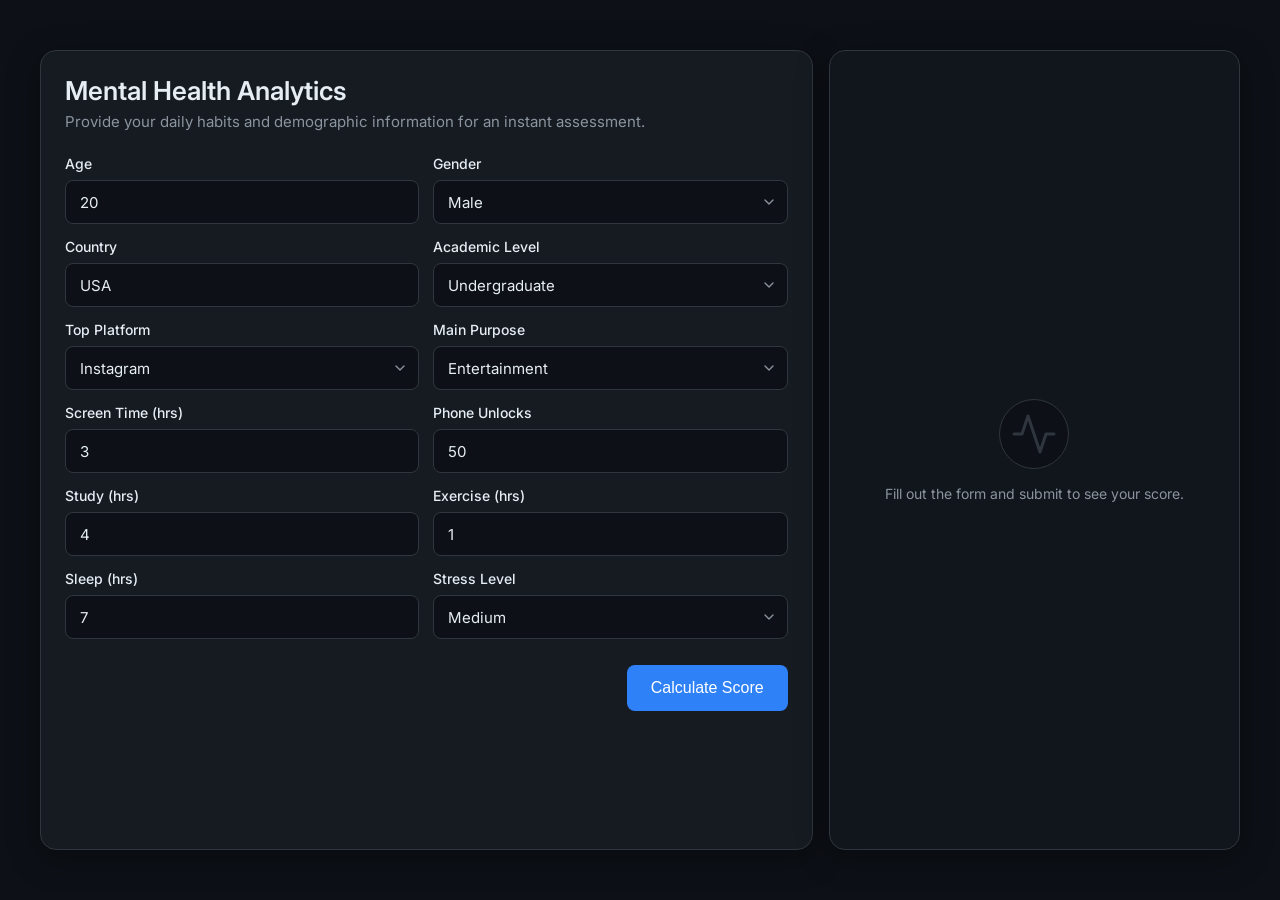
<file: index.html>
<!DOCTYPE html>
<html lang="en">
<head>
  <meta charset="UTF-8">
  <meta name="viewport" content="width=device-width, initial-scale=1.0">
  <title>Mental Health Score</title>
  <link rel="icon" type="image/png" href="favicon.png">
  <link rel="stylesheet" href="style.css">
</head>
<body>
  <div class="layout">
    <div class="card form-container">
      <div class="header">
        <h1>Mental Health Analytics</h1>
        <p>Provide your daily habits and demographic information for an instant assessment.</p>
      </div>
      
      <form id="prediction-form" class="form-grid">
        <div class="input-group">
          <label for="age">Age</label>
          <input type="number" id="age" name="age" value="20" min="10" max="100" required>
        </div>

        <div class="input-group">
          <label for="gender">Gender</label>
          <select id="gender" name="gender">
            <option value="Male">Male</option>
            <option value="Female">Female</option>
          </select>
        </div>

        <div class="input-group">
          <label for="country">Country</label>
          <input type="text" id="country" name="country" value="USA" required>
        </div>

        <div class="input-group">
          <label for="academic_level">Academic Level</label>
          <select id="academic_level" name="academic_level">
            <option value="High School">High School</option>
            <option value="Undergraduate" selected>Undergraduate</option>
            <option value="Graduate">Graduate</option>
          </select>
        </div>

        <div class="input-group">
          <label for="most_used_platform">Top Platform</label>
          <select id="most_used_platform" name="most_used_platform">
            <option value="Facebook">Facebook</option>
            <option value="LinkedIn">LinkedIn</option>
            <option value="Instagram" selected>Instagram</option>
            <option value="Snapchat">Snapchat</option>
            <option value="Twitter">Twitter</option>
            <option value="YouTube">YouTube</option>
            <option value="TikTok">TikTok</option>
            <option value="LINE">LINE</option>
            <option value="KakaoTalk">KakaoTalk</option>
            <option value="VKontakte">VKontakte</option>
            <option value="WhatsApp">WhatsApp</option>
            <option value="WeChat">WeChat</option>
          </select>
        </div>

        <div class="input-group">
          <label for="purpose_of_use">Main Purpose</label>
          <select id="purpose_of_use" name="purpose_of_use">
            <option value="Networking">Networking</option>
            <option value="Education">Education</option>
            <option value="Entertainment" selected>Entertainment</option>
            <option value="News">News</option>
          </select>
        </div>

        <div class="input-group">
          <label for="avg_daily_usage_hours">Screen Time (hrs)</label>
          <input type="number" id="avg_daily_usage_hours" name="avg_daily_usage_hours" value="3" min="0" max="24" step="0.1" required>
        </div>

        <div class="input-group">
          <label for="daily_unlocks">Phone Unlocks</label>
          <input type="number" id="daily_unlocks" name="daily_unlocks" value="50" min="0" required>
        </div>

        <div class="input-group">
          <label for="study_hours">Study (hrs)</label>
          <input type="number" id="study_hours" name="study_hours" value="4" min="0" max="24" step="0.1" required>
        </div>

        <div class="input-group">
          <label for="physical_activity_hours">Exercise (hrs)</label>
          <input type="number" id="physical_activity_hours" name="physical_activity_hours" value="1" min="0" max="24" step="0.1" required>
        </div>

        <div class="input-group">
          <label for="sleep_hours_per_night">Sleep (hrs)</label>
          <input type="number" id="sleep_hours_per_night" name="sleep_hours_per_night" value="7" min="0" max="24" step="0.1" required>
        </div>

        <div class="input-group">
          <label for="stress_level">Stress Level</label>
          <select id="stress_level" name="stress_level">
            <option value="Low">Low</option>
            <option value="Medium" selected>Medium</option>
            <option value="High">High</option>
            <option value="Very High">Very High</option>
          </select>
        </div>

        <div class="action-row">
          <button type="submit" id="submit-btn">Calculate Score</button>
        </div>
      </form>
    </div>

    <div class="card result-container" id="result-pane">
      <div class="empty-state" id="empty-state">
        <div class="icon-placeholder">
          <svg width="48" height="48" viewBox="0 0 24 24" fill="none" stroke="var(--border-color)" stroke-width="1.5" stroke-linecap="round" stroke-linejoin="round"><path d="M22 12h-4l-3 9L9 3l-3 9H2"></path></svg>
        </div>
        <p>Fill out the form and submit to see your score.</p>
      </div>

      <div class="score-wrapper fade-in" id="score-state" style="display: none;">
        <h2>Your Wellness Score</h2>
        <div class="score-circle">
          <span class="score-number" id="score-display">0</span>
        </div>
        <p class="score-context">Based on your daily digital behavior and lifestyle factors.</p>
      </div>

      <div class="error fade-in" id="error-state" style="display: none;">
        <svg width="24" height="24" viewBox="0 0 24 24" fill="none" stroke="currentColor" stroke-width="2" stroke-linecap="round" stroke-linejoin="round"><circle cx="12" cy="12" r="10"></circle><line x1="12" y1="8" x2="12" y2="12"></line><line x1="12" y1="16" x2="12.01" y2="16"></line></svg>
        <p id="error-message">Something went wrong.</p>
      </div>
    </div>
  </div>
  <script src="script.js"></script>
</body>
</html>
</file>
<file: style.css>
@import url('https://fonts.googleapis.com/css2?family=Inter:wght@400;500;600&display=swap');

:root {
  --bg-page: #0d1117;
  --bg-card: #161b22;
  --text-main: #e6edf3;
  --text-secondary: #8b949e;
  --border-color: #30363d;
  --primary: #2f81f7;
  --primary-hover: #388bfd;
  --radius-lg: 16px;
  --radius-md: 8px;
  --shadow: 0 8px 32px rgba(0, 0, 0, 0.4);
}

* {
  box-sizing: border-box;
  margin: 0;
  padding: 0;
}

html, body {
  width: 100%;
  height: 100vh;
  margin: 0;
  padding: 0;
  overflow: hidden;
}

body {
  font-family: 'Inter', -apple-system, BlinkMacSystemFont, sans-serif;
  background-color: var(--bg-page);
  color: var(--text-main);
  display: flex;
  align-items: center;
  justify-content: center;
  -webkit-font-smoothing: antialiased;
  padding: 16px;
}

.layout {
  display: flex;
  gap: 16px;
  width: 100%;
  max-width: 1200px;
  height: 100%;
  max-height: 800px;
}

.card {
  background: var(--bg-card);
  border-radius: var(--radius-lg);
  box-shadow: var(--shadow);
  padding: 24px;
  display: flex;
  flex-direction: column;
  border: 1px solid var(--border-color);
}

.form-container {
  flex: 2;
  overflow: hidden;
}

.result-container {
  flex: 1;
  display: flex;
  align-items: center;
  justify-content: center;
  text-align: center;
  background: #11151c;
}

.header {
  margin-bottom: 24px;
}

.header h1 {
  font-size: 26px;
  font-weight: 600;
  margin-bottom: 6px;
}

.header p {
  color: var(--text-secondary);
  font-size: 15px;
}

.form-grid {
  display: grid;
  grid-template-columns: repeat(2, 1fr);
  gap: 14px;
  flex: 1;
  align-content: start;
}

.input-group {
  display: flex;
  flex-direction: column;
  gap: 8px;
}

.input-group label {
  font-size: 14px;
  font-weight: 500;
  color: var(--text-main);
}

.input-group input,
.input-group select {
  padding: 10px 14px;
  border-radius: var(--radius-md);
  border: 1px solid var(--border-color);
  background: var(--bg-page);
  font-family: inherit;
  font-size: 15px;
  color: var(--text-main);
  transition: border-color 0.2s, box-shadow 0.2s;
  outline: none;
  height: 44px;
}

.input-group select {
  appearance: none;
  background-image: url("data:image/svg+xml,%3Csvg xmlns='http://www.w3.org/2000/svg' width='16' height='16' viewBox='0 0 24 24' fill='none' stroke='%238b949e' stroke-width='2' stroke-linecap='round' stroke-linejoin='round'%3E%3Cpolyline points='6 9 12 15 18 9'%3E%3C/polyline%3E%3C/svg%3E");
  background-repeat: no-repeat;
  background-position: right 10px center;
  padding-right: 28px;
}

.input-group input:focus,
.input-group select:focus {
  border-color: var(--primary);
  box-shadow: 0 0 0 2px rgba(47, 129, 247, 0.3);
}

.input-group input::-webkit-outer-spin-button,
.input-group input::-webkit-inner-spin-button {
  -webkit-appearance: none;
  margin: 0;
}

.input-group input[type=number] {
  -moz-appearance: textfield;
}

.action-row {
  grid-column: 1 / -1;
  margin-top: 12px;
  display: flex;
  justify-content: flex-end;
}

button {
  background: var(--primary);
  color: #ffffff;
  border: none;
  padding: 0 24px;
  height: 46px;
  border-radius: var(--radius-md);
  font-size: 16px;
  font-weight: 500;
  cursor: pointer;
  transition: background 0.2s;
}

button:hover {
  background: var(--primary-hover);
}

button:disabled {
  opacity: 0.6;
  cursor: not-allowed;
}

.score-wrapper {
  display: flex;
  flex-direction: column;
  align-items: center;
}

.score-wrapper h2 {
  font-size: 18px;
  font-weight: 500;
  margin-bottom: 24px;
  color: var(--text-main);
}

.score-circle {
  width: 140px;
  height: 140px;
  border-radius: 50%;
  background: var(--bg-card);
  border: 4px solid var(--primary);
  display: flex;
  align-items: center;
  justify-content: center;
  margin-bottom: 24px;
  box-shadow: 0 0 20px rgba(47, 129, 247, 0.2);
}

.score-number {
  font-size: 42px;
  font-weight: 600;
  color: var(--text-main);
}

.score-context {
  color: var(--text-secondary);
  font-size: 13px;
  line-height: 1.5;
  max-width: 80%;
}

.empty-state {
  color: var(--text-secondary);
  font-size: 14px;
  display: flex;
  flex-direction: column;
  align-items: center;
  gap: 16px;
}

.icon-placeholder {
  width: 70px;
  height: 70px;
  border-radius: 50%;
  background: var(--bg-page);
  border: 1px solid var(--border-color);
  display: flex;
  align-items: center;
  justify-content: center;
}

.error {
  color: #ff7b72;
  display: flex;
  flex-direction: column;
  align-items: center;
  gap: 12px;
  font-size: 14px;
}

.fade-in {
  animation: fadeIn 0.4s ease-out;
}

@keyframes fadeIn {
  from { opacity: 0; transform: scale(0.95); }
  to { opacity: 1; transform: scale(1); }
}

@media (max-width: 900px) {
  html, body {
    height: auto;
    overflow: auto;
  }
  
  .layout {
    flex-direction: column;
    height: auto;
    max-height: none;
  }
  
  .form-grid {
    grid-template-columns: repeat(2, 1fr);
  }
  
  .result-container {
    padding: 40px 24px;
  }
}

@media (max-width: 500px) {
  .form-grid {
    grid-template-columns: 1fr;
  }
  
  .action-row {
    justify-content: stretch;
  }
  
  button {
    width: 100%;
  }
}
</file>
<file: ui/style.css>
@import url('https://fonts.googleapis.com/css2?family=Inter:wght@400;500;600&display=swap');

:root {
  --bg-page: #0d1117;
  --bg-card: #161b22;
  --text-main: #e6edf3;
  --text-secondary: #8b949e;
  --border-color: #30363d;
  --primary: #2f81f7;
  --primary-hover: #388bfd;
  --radius-lg: 16px;
  --radius-md: 8px;
  --shadow: 0 8px 32px rgba(0, 0, 0, 0.4);
}

* {
  box-sizing: border-box;
  margin: 0;
  padding: 0;
}

html, body {
  width: 100%;
  height: 100vh;
  margin: 0;
  padding: 0;
  overflow: hidden;
}

body {
  font-family: 'Inter', -apple-system, BlinkMacSystemFont, sans-serif;
  background-color: var(--bg-page);
  color: var(--text-main);
  display: flex;
  align-items: center;
  justify-content: center;
  -webkit-font-smoothing: antialiased;
  padding: 16px;
}

.layout {
  display: flex;
  gap: 16px;
  width: 100%;
  max-width: 1200px;
  height: 100%;
  max-height: 800px;
}

.card {
  background: var(--bg-card);
  border-radius: var(--radius-lg);
  box-shadow: var(--shadow);
  padding: 24px;
  display: flex;
  flex-direction: column;
  border: 1px solid var(--border-color);
}

.form-container {
  flex: 2;
  overflow: hidden;
}

.result-container {
  flex: 1;
  display: flex;
  align-items: center;
  justify-content: center;
  text-align: center;
  background: #11151c;
}

.header {
  margin-bottom: 24px;
}

.header h1 {
  font-size: 26px;
  font-weight: 600;
  margin-bottom: 6px;
}

.header p {
  color: var(--text-secondary);
  font-size: 15px;
}

.form-grid {
  display: grid;
  grid-template-columns: repeat(2, 1fr);
  gap: 14px;
  flex: 1;
  align-content: start;
}

.input-group {
  display: flex;
  flex-direction: column;
  gap: 8px;
}

.input-group label {
  font-size: 14px;
  font-weight: 500;
  color: var(--text-main);
}

.input-group input,
.input-group select {
  padding: 10px 14px;
  border-radius: var(--radius-md);
  border: 1px solid var(--border-color);
  background: var(--bg-page);
  font-family: inherit;
  font-size: 15px;
  color: var(--text-main);
  transition: border-color 0.2s, box-shadow 0.2s;
  outline: none;
  height: 44px;
}

.input-group select {
  appearance: none;
  background-image: url("data:image/svg+xml,%3Csvg xmlns='http://www.w3.org/2000/svg' width='16' height='16' viewBox='0 0 24 24' fill='none' stroke='%238b949e' stroke-width='2' stroke-linecap='round' stroke-linejoin='round'%3E%3Cpolyline points='6 9 12 15 18 9'%3E%3C/polyline%3E%3C/svg%3E");
  background-repeat: no-repeat;
  background-position: right 10px center;
  padding-right: 28px;
}

.input-group input:focus,
.input-group select:focus {
  border-color: var(--primary);
  box-shadow: 0 0 0 2px rgba(47, 129, 247, 0.3);
}

.input-group input::-webkit-outer-spin-button,
.input-group input::-webkit-inner-spin-button {
  -webkit-appearance: none;
  margin: 0;
}

.input-group input[type=number] {
  -moz-appearance: textfield;
}

.action-row {
  grid-column: 1 / -1;
  margin-top: 12px;
  display: flex;
  justify-content: flex-end;
}

button {
  background: var(--primary);
  color: #ffffff;
  border: none;
  padding: 0 24px;
  height: 46px;
  border-radius: var(--radius-md);
  font-size: 16px;
  font-weight: 500;
  cursor: pointer;
  transition: background 0.2s;
}

button:hover {
  background: var(--primary-hover);
}

button:disabled {
  opacity: 0.6;
  cursor: not-allowed;
}

.score-wrapper {
  display: flex;
  flex-direction: column;
  align-items: center;
}

.score-wrapper h2 {
  font-size: 18px;
  font-weight: 500;
  margin-bottom: 24px;
  color: var(--text-main);
}

.score-circle {
  width: 140px;
  height: 140px;
  border-radius: 50%;
  background: var(--bg-card);
  border: 4px solid var(--primary);
  display: flex;
  align-items: center;
  justify-content: center;
  margin-bottom: 24px;
  box-shadow: 0 0 20px rgba(47, 129, 247, 0.2);
}

.score-number {
  font-size: 42px;
  font-weight: 600;
  color: var(--text-main);
}

.score-context {
  color: var(--text-secondary);
  font-size: 13px;
  line-height: 1.5;
  max-width: 80%;
}

.empty-state {
  color: var(--text-secondary);
  font-size: 14px;
  display: flex;
  flex-direction: column;
  align-items: center;
  gap: 16px;
}

.icon-placeholder {
  width: 70px;
  height: 70px;
  border-radius: 50%;
  background: var(--bg-page);
  border: 1px solid var(--border-color);
  display: flex;
  align-items: center;
  justify-content: center;
}

.error {
  color: #ff7b72;
  display: flex;
  flex-direction: column;
  align-items: center;
  gap: 12px;
  font-size: 14px;
}

.fade-in {
  animation: fadeIn 0.4s ease-out;
}

@keyframes fadeIn {
  from { opacity: 0; transform: scale(0.95); }
  to { opacity: 1; transform: scale(1); }
}

@media (max-width: 900px) {
  html, body {
    height: auto;
    overflow: auto;
  }
  
  .layout {
    flex-direction: column;
    height: auto;
    max-height: none;
  }
  
  .form-grid {
    grid-template-columns: repeat(2, 1fr);
  }
  
  .result-container {
    padding: 40px 24px;
  }
}

@media (max-width: 500px) {
  .form-grid {
    grid-template-columns: 1fr;
  }
  
  .action-row {
    justify-content: stretch;
  }
  
  button {
    width: 100%;
  }
}
</file>
